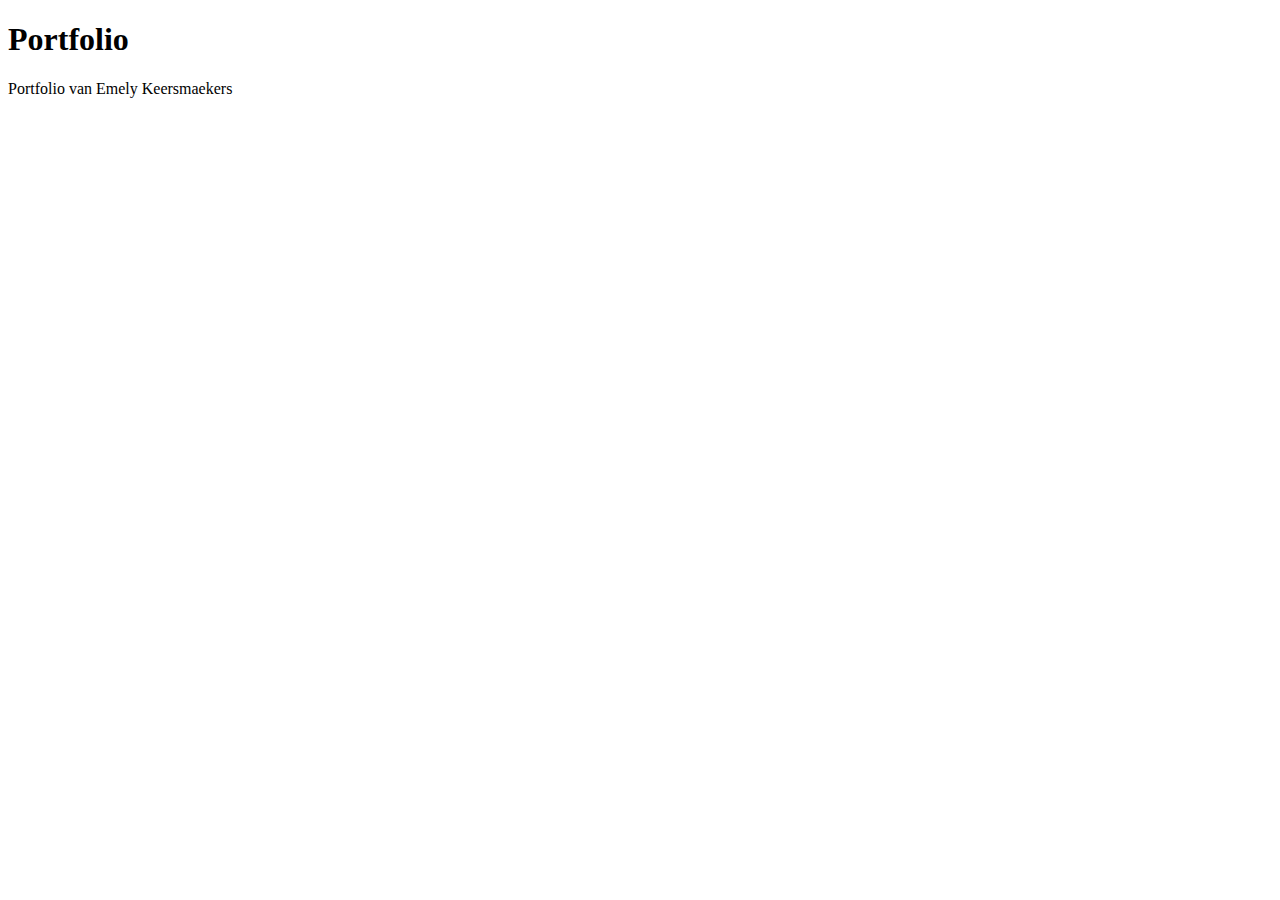
<file: index.html>
<!DOCTYPE html>
<html lang="nl">
<head>
  <meta charset="UTF-8">
  <meta name ="viewport" content="width=device-width, initial-scale=1.0">
  <title>Portofolio</title>
</head>
<body>
  <h1>Portfolio</h1>
    <p>Portfolio van Emely Keersmaekers</p>
</body>
</html>
</file>
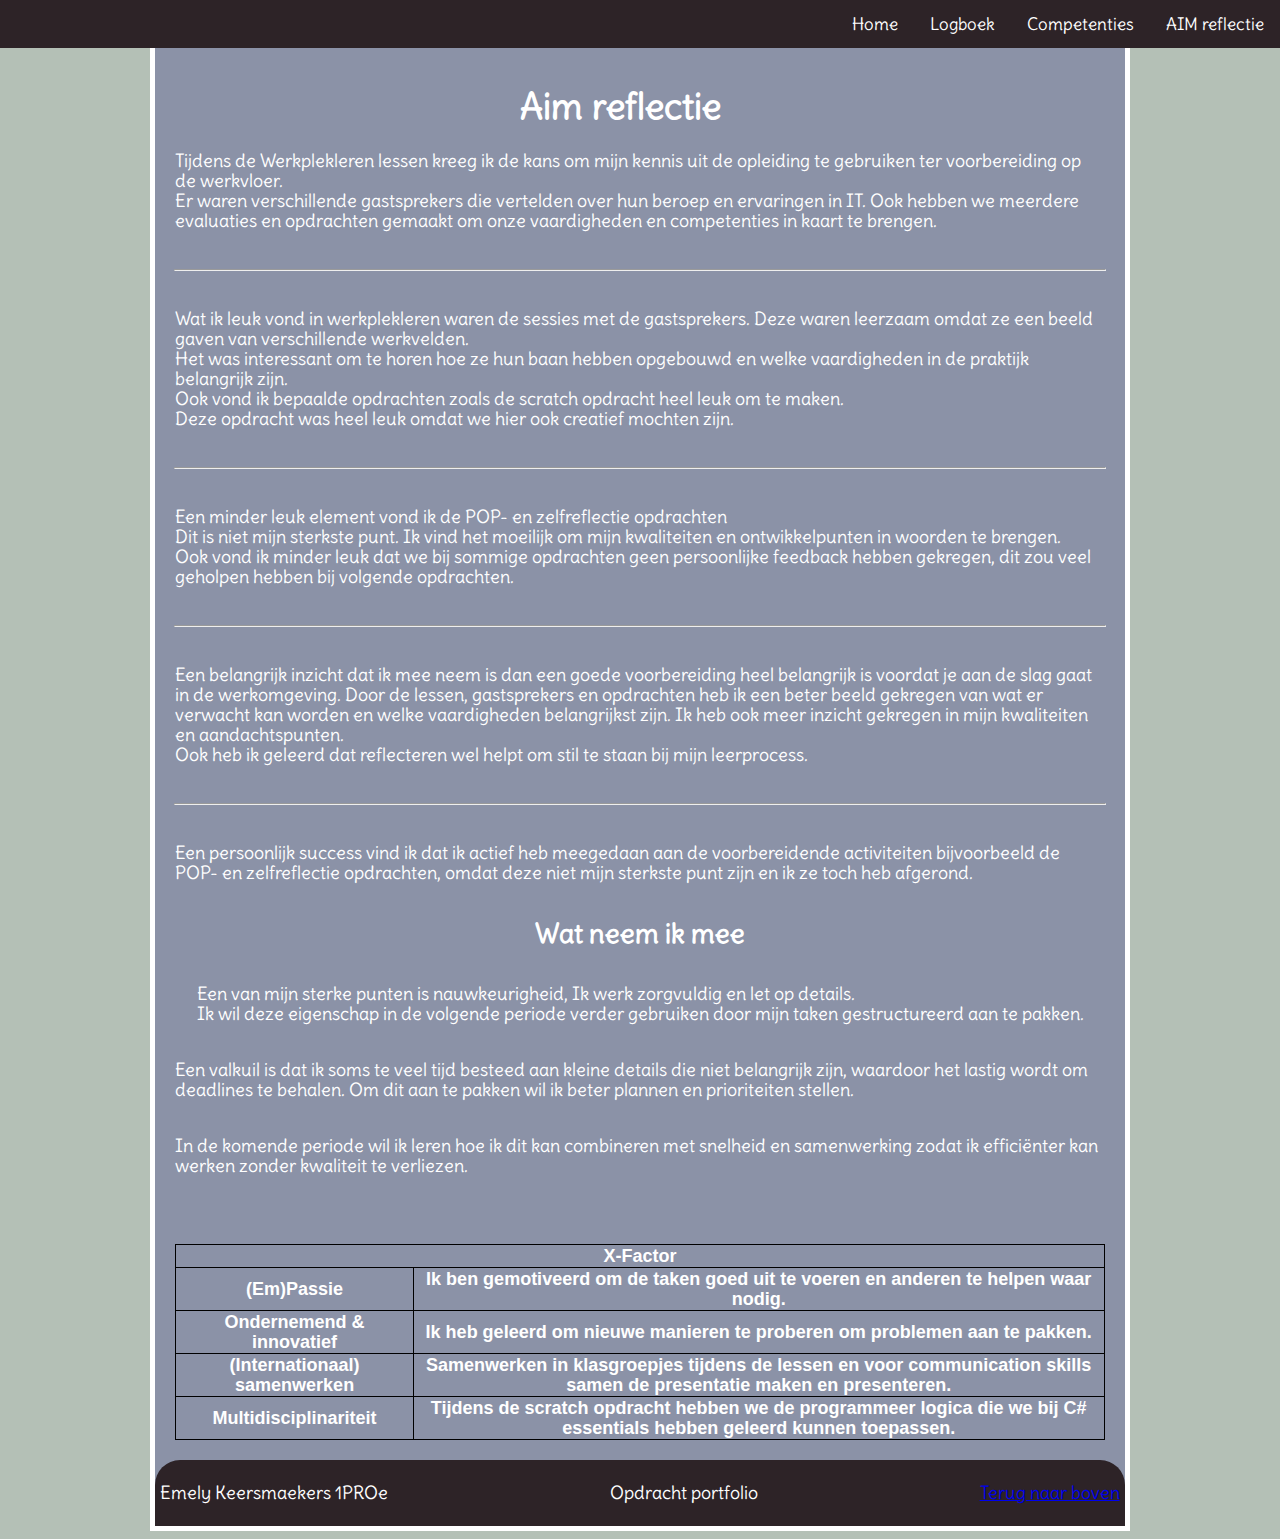
<file: aim.html>
<!DOCTYPE html>
<html lang="en">
<head>
    <meta charset="UTF-8">
    <meta name="viewport" content="width=device-width, initial-scale=1.0">
    <title>Aim reflectie</title>
    <link rel="stylesheet" href="Style.css">
</head>
<a id ="top"></a>
<body>
<div class="container">
<header>
    <h1>Aim reflectie</h1>
    <div class="navbar">
        <a href="index.html">Home</a>
        <a href="logboek.html">Logboek</a>
        <a href="competenties.html">Competenties</a>
        <a href="aim.html">AIM reflectie</a>
    </div>
</header>
<main>
<p>Tijdens de Werkplekleren lessen kreeg ik de kans om mijn kennis uit de opleiding te gebruiken ter voorbereiding op de werkvloer.<br>Er waren verschillende gastsprekers die vertelden over hun beroep en ervaringen in IT. Ook hebben we meerdere evaluaties en opdrachten gemaakt om onze vaardigheden en competenties in kaart te brengen. </p>
<hr>
    <p>Wat ik leuk vond in werkplekleren waren de sessies met de gastsprekers. Deze waren leerzaam omdat ze een beeld gaven van verschillende werkvelden.<br>Het was interessant om te horen hoe ze hun baan hebben opgebouwd en welke vaardigheden in de praktijk belangrijk zijn.<br>Ook vond ik bepaalde opdrachten zoals de scratch opdracht heel leuk om te maken.<br>Deze opdracht was heel leuk omdat we hier ook creatief mochten zijn.</p>
    <hr>
    <p>Een minder leuk element vond ik de POP- en zelfreflectie opdrachten<br>Dit is niet mijn sterkste punt. Ik vind het moeilijk om mijn kwaliteiten en ontwikkelpunten in woorden te brengen.<br>Ook vond ik minder leuk dat we bij sommige opdrachten geen persoonlijke feedback hebben gekregen, dit zou veel geholpen hebben bij volgende opdrachten.</p>
    <hr>
    <p>Een belangrijk inzicht dat ik mee neem is dan een goede voorbereiding heel belangrijk is voordat je aan de slag gaat in de werkomgeving. Door de lessen, gastsprekers en opdrachten heb ik een beter beeld gekregen van wat er verwacht kan worden en welke vaardigheden belangrijkst zijn. Ik heb ook meer inzicht gekregen in mijn kwaliteiten en aandachtspunten.<br>Ook heb ik geleerd dat reflecteren wel helpt om stil te staan bij mijn leerprocess.</p>
    <hr>
    <P>Een persoonlijk success vind ik dat ik actief heb meegedaan aan de voorbereidende activiteiten bijvoorbeeld de POP- en zelfreflectie opdrachten, omdat deze niet mijn sterkste punt zijn en ik ze toch heb afgerond.</P>

    <h2>Wat neem ik mee</h2>

    <p>Een van mijn sterke punten is nauwkeurigheid, Ik werk zorgvuldig en let op details.<br>Ik wil deze eigenschap in de volgende periode verder gebruiken door mijn taken gestructureerd aan te pakken.</p>
    <p>Een valkuil is dat ik soms te veel tijd besteed aan kleine details die niet belangrijk zijn, waardoor het lastig wordt om deadlines te behalen. Om dit aan te pakken wil ik beter plannen en prioriteiten stellen.</p>
    <p>In de komende periode wil ik leren hoe ik dit kan combineren met snelheid en samenwerking zodat ik efficiënter kan werken zonder kwaliteit te verliezen.</p>

    <table class="XfactorTable">
        <thead>
        <tr>
            <th colspan="2">
                X-Factor
            </th>
        </tr>
        <tr>
            <th>
                (Em)Passie
            </th>
            <th>
                Ik ben gemotiveerd om de taken goed uit te voeren en anderen te helpen waar nodig.
            </th>
        </tr>
        <tr>
            <th>
                Ondernemend & innovatief
            </th>
            <th>
                Ik heb geleerd om nieuwe manieren te proberen om problemen aan te pakken.
            </th>
        </tr>
        <tr>
            <th>
                (Internationaal) samenwerken
            </th>
            <th>
                Samenwerken in klasgroepjes tijdens de lessen en voor communication skills samen de presentatie maken en presenteren.
            </th>
        </tr>
        <tr>
            <th>
                Multidisciplinariteit
            </th>
            <th>
                Tijdens de scratch opdracht hebben we de programmeer logica die we bij C# essentials hebben geleerd kunnen toepassen.
            </th>
        </tr>
        </thead>

    </table>
</main>
<footer>
    <div class="foot-left">
        <p>Emely Keersmaekers 1PROe</p>
    </div>
    <div class="foot_middle">
        <p>Opdracht portfolio</p>
    </div>
    <div class="foot_right">
        <a href="#top">Terug naar boven</a>
    </div>
</footer>
</div>
</body>
</html>
</file>
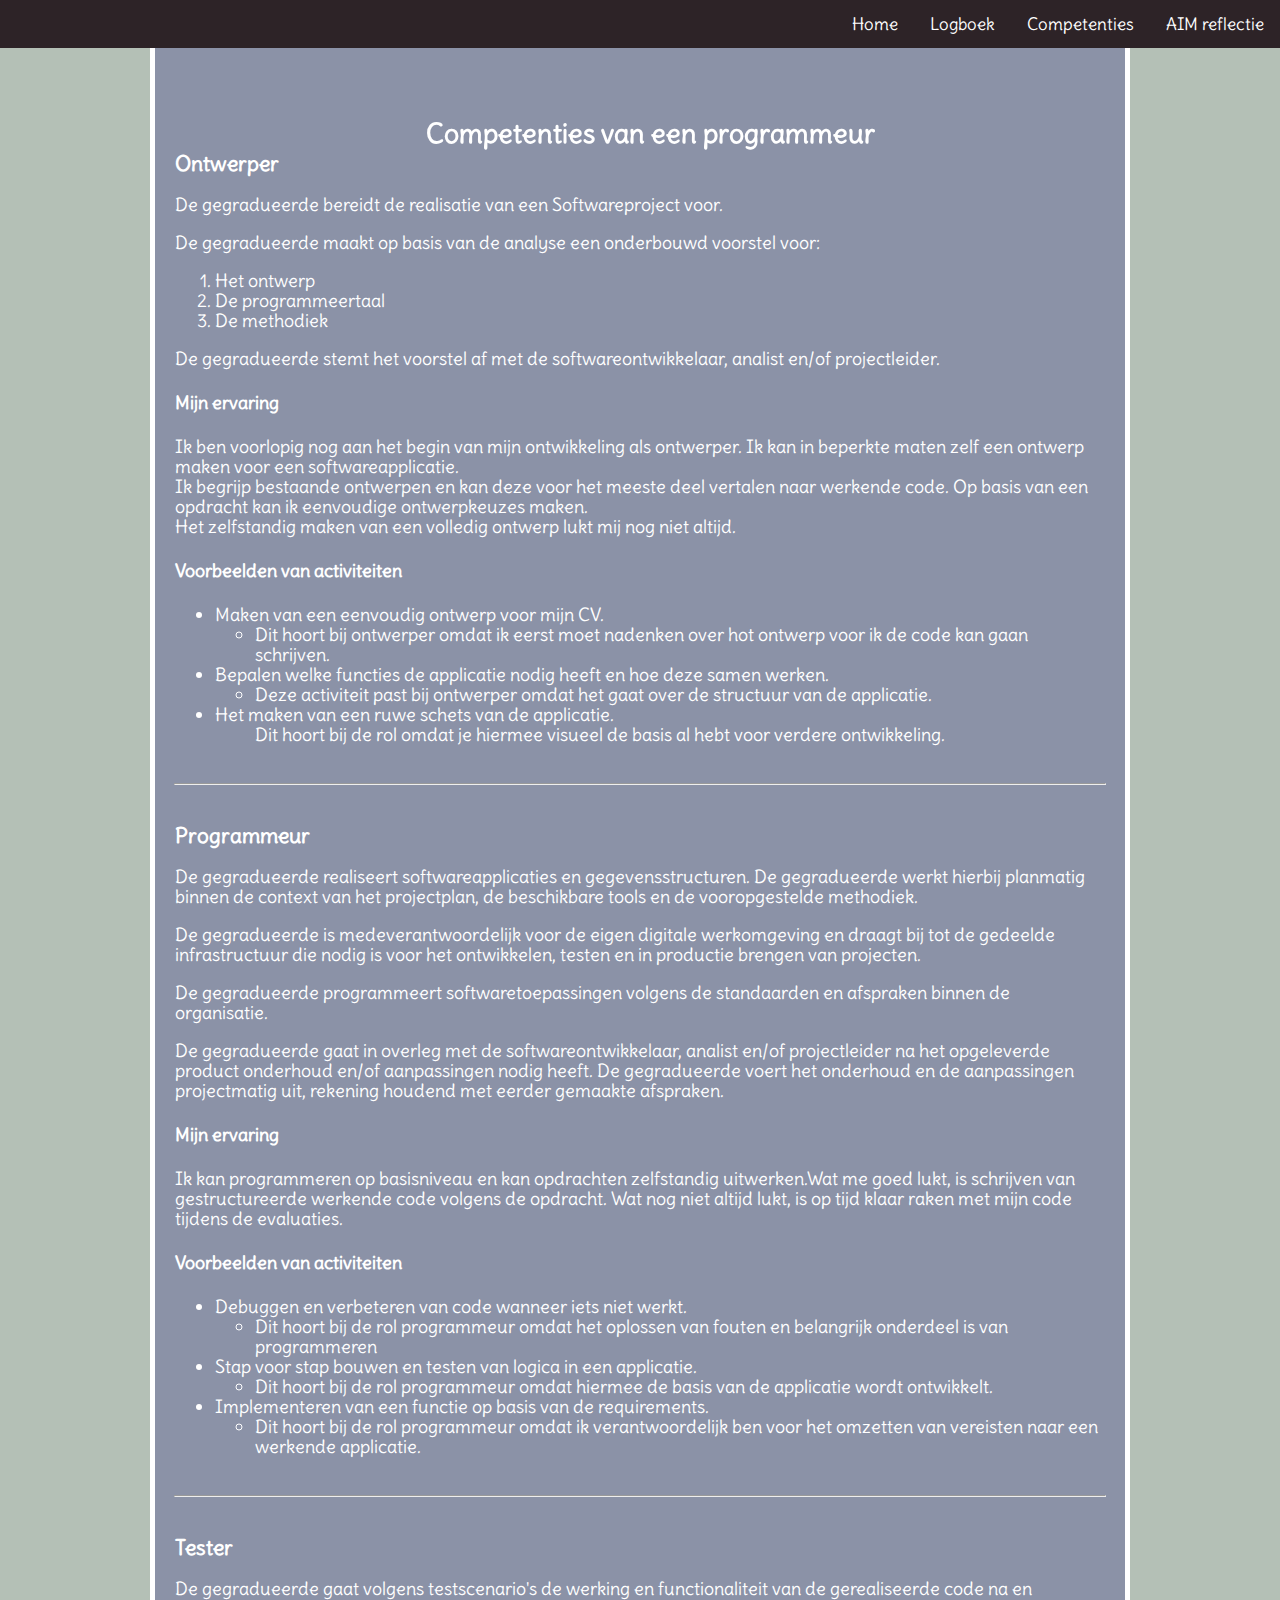
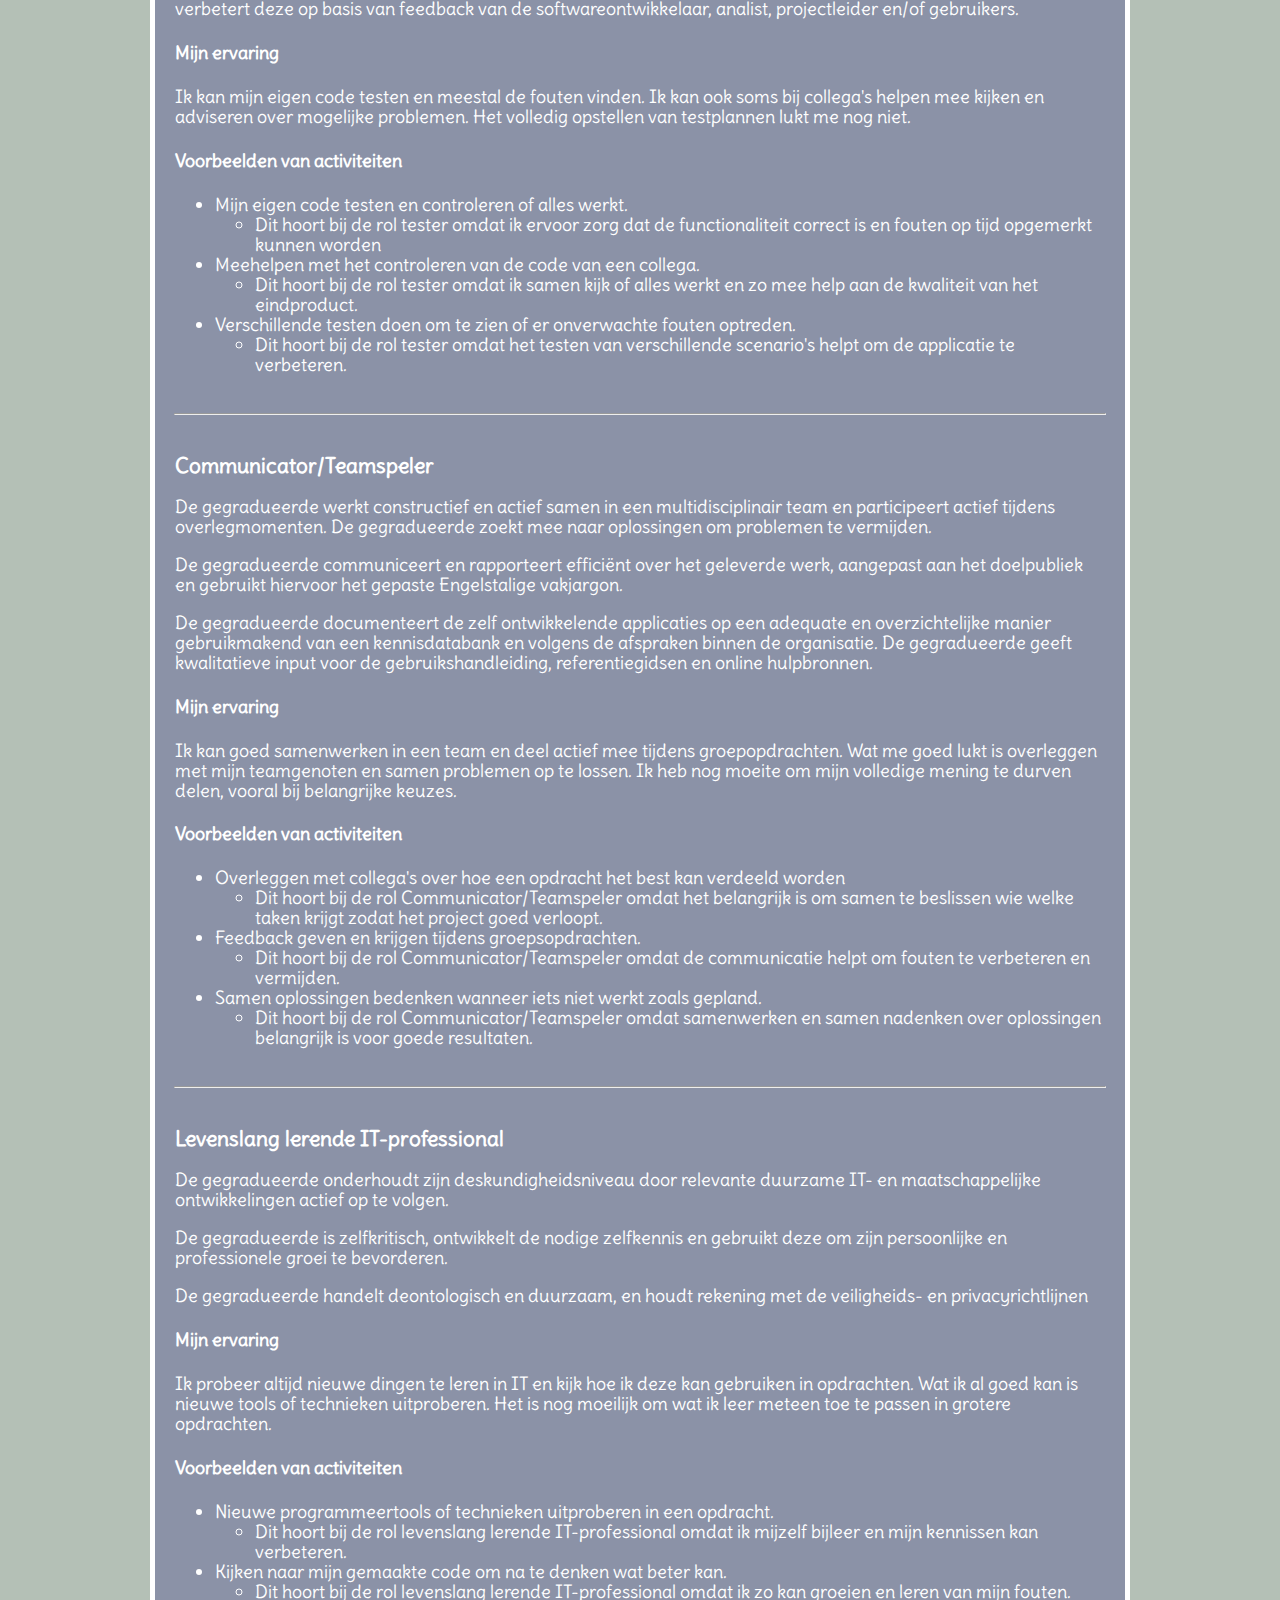
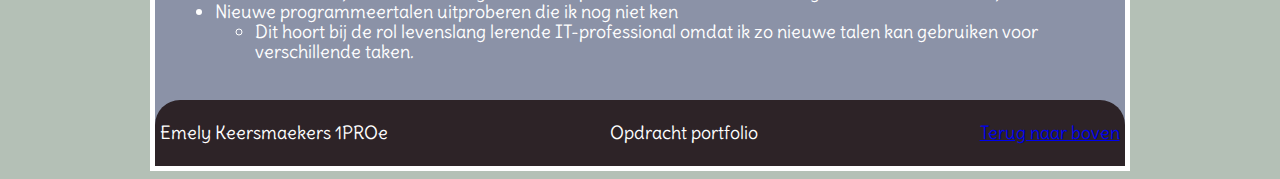
<file: competenties.html>
<!DOCTYPE html>
<html lang="en">
<head>
    <meta charset="UTF-8">
    <meta name="viewport" content="width=device-width, initial-scale=1.0">
    <title>Competenties van een programmeur</title>
    <link rel="stylesheet" href="Style.css">
</head>
<a id ="top"></a>
<body>
<div class="container">
<header>
    <div class="navbar">
        <a href="index.html">Home</a>
        <a href="logboek.html">Logboek</a>
        <a href="competenties.html">Competenties</a>
        <a href="aim.html">AIM reflectie</a>
    </div>
    <h2 class="competentiesTitle">Competenties van een programmeur</h2>
</header>
<main>
    <section>
        <h3>Ontwerper</h3>
        <p>De gegradueerde bereidt de realisatie van een Softwareproject voor.</p>
        <p>De gegradueerde maakt op basis van de analyse een onderbouwd voorstel voor:</p>
        <ol>
        <li>Het ontwerp</li>
        <li>De programmeertaal</li>
        <li>De methodiek</li>
        </ol>
        <p>De gegradueerde stemt het voorstel af met de softwareontwikkelaar, analist en/of projectleider.</p>

        <h4>Mijn ervaring</h4>
        <p>Ik ben voorlopig nog aan het begin van mijn ontwikkeling als ontwerper. Ik kan in beperkte maten zelf een ontwerp maken voor een softwareapplicatie.<br>Ik begrijp bestaande ontwerpen en kan deze voor het meeste deel vertalen naar werkende code. Op basis van een opdracht kan ik eenvoudige ontwerpkeuzes maken.<br>Het zelfstandig maken van een volledig ontwerp lukt mij nog niet altijd.</p>
        <h4>Voorbeelden van activiteiten</h4>
        <ul>
            <li>Maken van een eenvoudig ontwerp voor mijn CV.
            <ul>
            <li>Dit hoort bij ontwerper omdat ik eerst moet nadenken over hot ontwerp voor ik de code kan gaan schrijven.</li>
            </ul>
            </li>
            <li>Bepalen welke functies de applicatie nodig heeft en hoe deze samen werken.
                <ul>
                    <li>Deze activiteit past bij ontwerper omdat het gaat over de structuur van de applicatie.</li>
                </ul>
            </li>
            <li>Het maken van een ruwe schets van de applicatie.
                <ul>Dit hoort bij de rol omdat je hiermee visueel de basis al hebt voor verdere ontwikkeling.</ul>
            </li>
            </ul>
    </section>
    <hr>
    <section>
        <h3>Programmeur</h3>
        <p>De gegradueerde realiseert softwareapplicaties en gegevensstructuren. De gegradueerde werkt hierbij planmatig binnen de context van het projectplan, de beschikbare tools en de vooropgestelde methodiek.</p>
        <p>De gegradueerde is medeverantwoordelijk voor de eigen digitale werkomgeving en draagt bij tot de gedeelde infrastructuur die nodig is voor het ontwikkelen, testen en in productie brengen van projecten.</p>
        <p>De gegradueerde programmeert softwaretoepassingen volgens de standaarden en afspraken binnen de organisatie.</p>
        <p>De gegradueerde gaat in overleg met de softwareontwikkelaar, analist en/of projectleider na het opgeleverde product onderhoud en/of aanpassingen nodig heeft. De gegradueerde voert het onderhoud en de aanpassingen projectmatig uit, rekening houdend met eerder gemaakte afspraken.</p>
        <h4>Mijn ervaring</h4>
        <p>Ik kan programmeren op basisniveau en kan opdrachten zelfstandig uitwerken.Wat me goed lukt, is schrijven van gestructureerde werkende code volgens de opdracht. Wat nog niet altijd lukt, is op tijd klaar raken met mijn code tijdens de evaluaties.</p>
        <h4>Voorbeelden van activiteiten</h4>
        <ul>
            <li>Debuggen en verbeteren van code wanneer iets niet werkt.
                <ul>
                    <li>Dit hoort bij de rol programmeur omdat het oplossen van fouten en belangrijk onderdeel is van programmeren</li>
                </ul>
            </li>
            <li>Stap voor stap bouwen en testen van logica in een applicatie.
                <ul>
                    <li>Dit hoort bij de rol programmeur omdat hiermee de basis van de applicatie wordt ontwikkelt.</li>
                </ul>
            </li>
            <li>Implementeren van een functie op basis van de requirements.
                <ul>
                    <li>Dit hoort bij de rol programmeur omdat ik verantwoordelijk ben voor het omzetten van vereisten naar een werkende applicatie.</li>
                </ul>
            </li>
        </ul>
    </section>
    <hr>
    <section>
        <h3>Tester</h3>
        <p>De gegradueerde gaat volgens testscenario's de werking en functionaliteit van de gerealiseerde code na en verbetert deze op basis van feedback van de softwareontwikkelaar, analist, projectleider en/of gebruikers.</p>
        <h4>Mijn ervaring</h4>
        <p>Ik kan mijn eigen code testen en meestal de fouten vinden. Ik kan ook soms bij collega's helpen mee kijken en adviseren over mogelijke problemen. Het volledig opstellen van testplannen lukt me nog niet.</p>
        <h4>Voorbeelden van activiteiten</h4>
        <ul>
            <li>Mijn eigen code testen en controleren of alles werkt.
                <ul>
                    <li>Dit hoort bij de rol tester omdat ik ervoor zorg dat de functionaliteit correct is en fouten op tijd opgemerkt kunnen worden</li>
                </ul>
            </li>
            <li>Meehelpen met het controleren van de code van een collega.
                <ul>
                    <li>Dit hoort bij de rol tester omdat ik samen kijk of alles werkt en zo mee help aan de kwaliteit van het eindproduct.</li>
                </ul>
            </li>
            <li>Verschillende testen doen om te zien of er onverwachte fouten optreden.
                <ul>
                    <li>Dit hoort bij de rol tester omdat het testen van verschillende scenario's helpt om de applicatie te verbeteren.</li>
                </ul>
            </li>
        </ul>
    </section>
    <hr>
    <section>
        <h3>Communicator/Teamspeler</h3>
        <p>De gegradueerde werkt constructief en actief samen in een multidisciplinair team en participeert actief tijdens overlegmomenten. De gegradueerde zoekt mee naar oplossingen om problemen te vermijden.</p>
        <p>De gegradueerde communiceert en rapporteert efficiënt over het geleverde werk, aangepast aan het doelpubliek en gebruikt hiervoor het gepaste Engelstalige vakjargon.</p>
        <p>De gegradueerde documenteert de zelf ontwikkelende applicaties op een adequate en overzichtelijke manier gebruikmakend van een kennisdatabank en volgens de afspraken binnen de organisatie. De gegradueerde geeft kwalitatieve input voor de gebruikshandleiding, referentiegidsen en online hulpbronnen.</p>
        <h4>Mijn ervaring</h4>
        <p>Ik kan goed samenwerken in een team en deel actief mee tijdens groepopdrachten. Wat me goed lukt is overleggen met mijn teamgenoten en samen problemen op te lossen. Ik heb nog moeite om mijn volledige mening te durven delen, vooral bij belangrijke keuzes.</p>
        <h4>Voorbeelden van activiteiten</h4>
        <ul>
            <li>Overleggen met collega's over hoe een opdracht het best kan verdeeld worden
                <ul>
                    <li>Dit hoort bij de rol Communicator/Teamspeler omdat het belangrijk is om samen te beslissen wie welke taken krijgt zodat het project goed verloopt.</li>
                </ul>
            </li>
            <li>Feedback geven en krijgen tijdens groepsopdrachten.
                <ul>
                    <li>Dit hoort bij de rol Communicator/Teamspeler omdat de communicatie helpt om fouten te verbeteren en vermijden.</li>
                </ul>
            </li>
            <li>Samen oplossingen bedenken wanneer iets niet werkt zoals gepland.
                <ul>
                    <li>Dit hoort bij de rol Communicator/Teamspeler omdat samenwerken en samen nadenken over oplossingen belangrijk is voor goede resultaten.</li>
                </ul>
            </li>
        </ul>
    </section>
    <hr>
    <section>
        <h3>Levenslang lerende IT-professional</h3>
        <p>De gegradueerde onderhoudt zijn deskundigheidsniveau door relevante duurzame IT- en maatschappelijke ontwikkelingen actief op te volgen.</p>
        <p>De gegradueerde is zelfkritisch, ontwikkelt de nodige zelfkennis en gebruikt deze om zijn persoonlijke en professionele groei te bevorderen.</p>
        <p>De gegradueerde handelt deontologisch en duurzaam, en houdt rekening met de veiligheids- en privacyrichtlijnen</p>
        <h4>Mijn ervaring</h4>
        <p>Ik probeer altijd nieuwe dingen te leren in IT en kijk hoe ik deze kan gebruiken in opdrachten. Wat ik al goed kan is nieuwe tools of technieken uitproberen. Het is nog moeilijk om wat ik leer meteen toe te passen in grotere opdrachten.</p>
        <h4>Voorbeelden van activiteiten</h4>
        <ul>
            <li>Nieuwe programmeertools of technieken uitproberen in een opdracht.
                <ul>
                    <li>Dit hoort bij de rol levenslang lerende IT-professional omdat ik mijzelf bijleer en mijn kennissen kan verbeteren.</li>
                </ul>
            </li>
            <li>Kijken naar mijn gemaakte code om na te denken wat beter kan.
                <ul>
                    <li>Dit hoort bij de rol levenslang lerende IT-professional omdat ik zo kan groeien en leren van mijn fouten.</li>
                </ul>
            </li>
            <li>Nieuwe programmeertalen uitproberen die ik nog niet ken
                <ul>
                    <li>Dit hoort bij de rol levenslang lerende IT-professional omdat ik zo nieuwe talen kan gebruiken voor verschillende taken.</li>
                </ul>
            </li>
        </ul>
    </section>
</main>
<footer>
    <div class="foot-left">
        <p>Emely Keersmaekers 1PROe</p>
    </div>
    <div class="foot_middle">
        <p>Opdracht portfolio</p>
    </div>
    <div class="foot_right">
        <a href="#top">Terug naar boven</a>
    </div>
</footer>
</div>
</body>
</html>
</file>
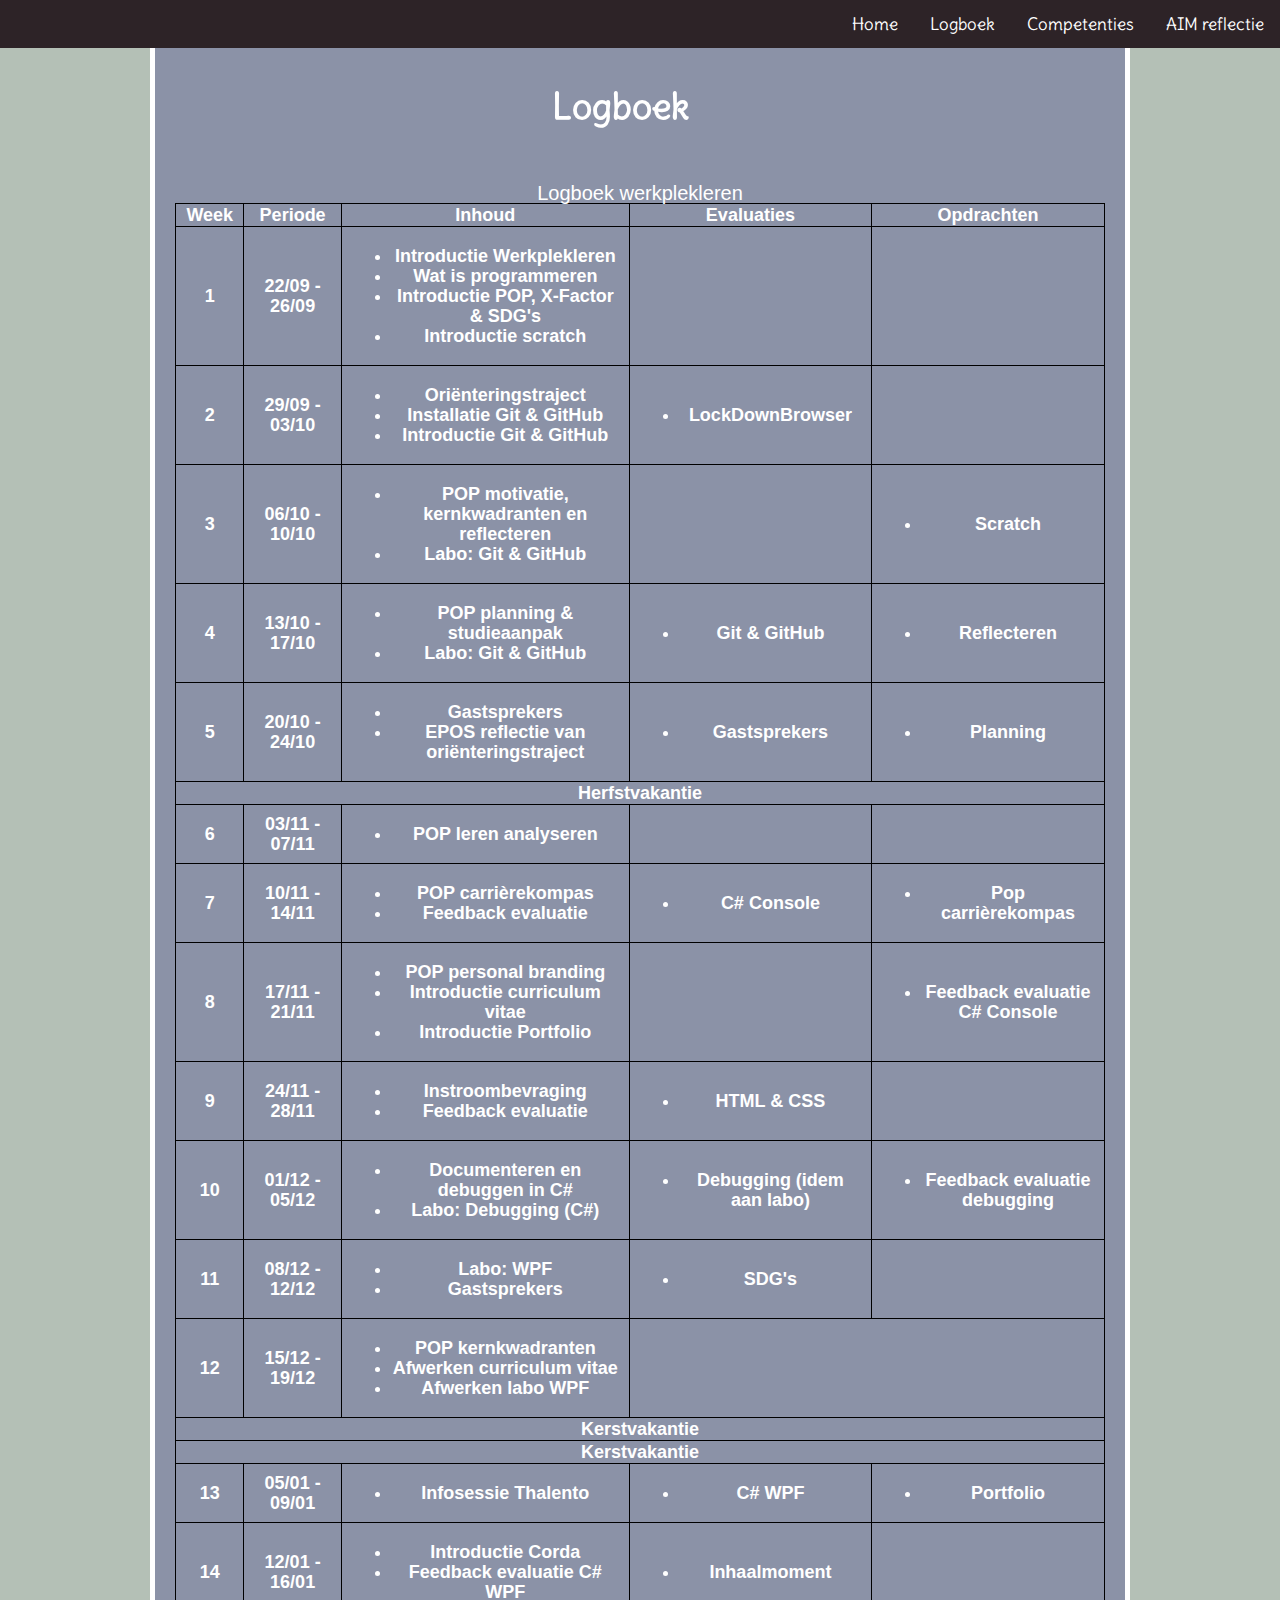
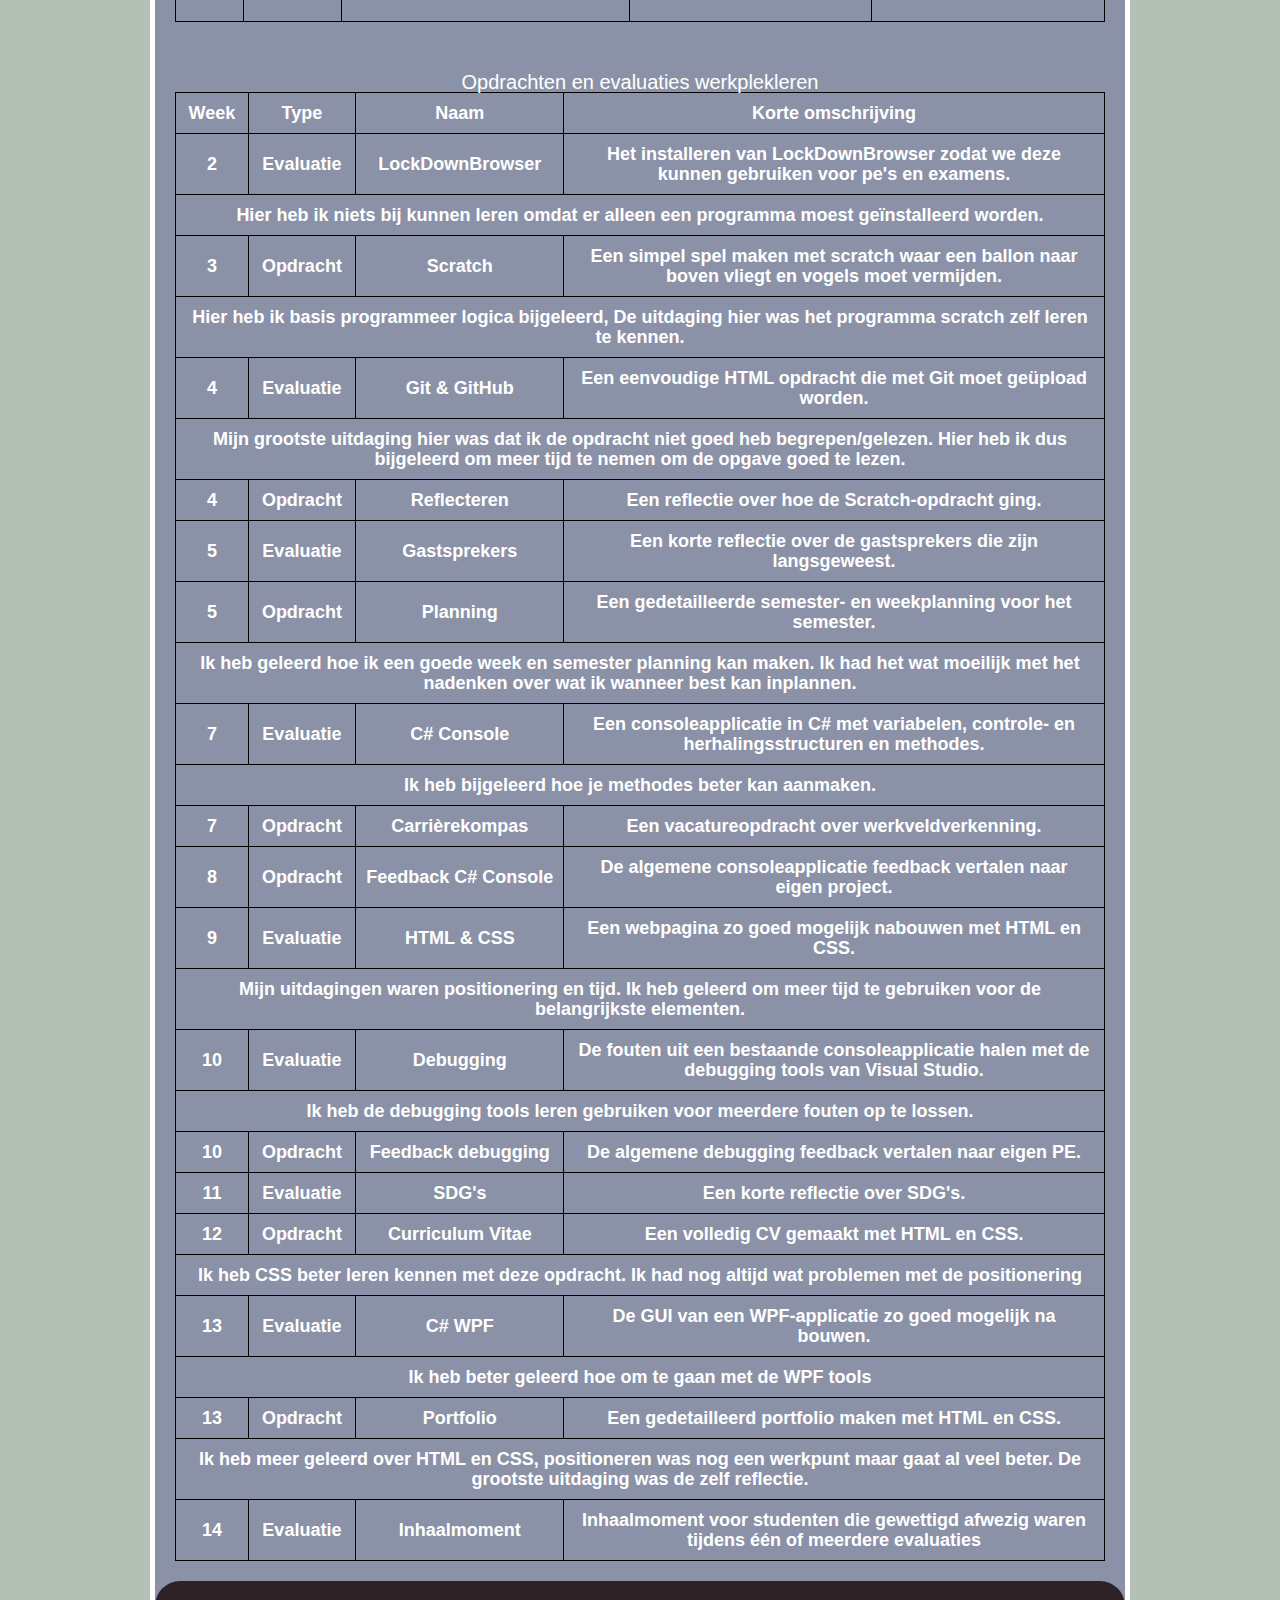
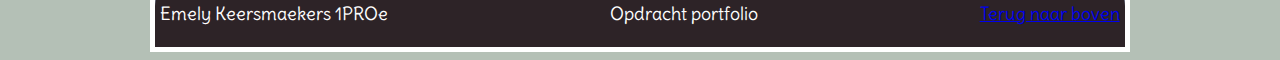
<file: logboek.html>
<!DOCTYPE html>
<html lang="nl">
<head>
    <meta charset="UTF-8">
    <meta name="viewport" content="width=device-width, initial-scale=1.0">
    <title>Logboek werkplekleren</title>
    <link rel="stylesheet" href="Style.css">
</head>
<a id ="top"></a>
<body>
<div class="container">
<header>
    <div class="navbar">
        <a href="index.html">Home</a>
        <a href="logboek.html">Logboek</a>
        <a href="competenties.html">Competenties</a>
        <a href="aim.html">AIM reflectie</a>
    </div>
    <h1>Logboek</h1>
</header>
<main>

<table class="PlanningTable">
    <caption>Logboek werkplekleren</caption>
    <thead>
    <tr>
        <th>Week</th>
        <th>Periode</th>
        <th>Inhoud</th>
        <th>Evaluaties</th>
        <th>Opdrachten</th>
    </tr>

    </thead>
    <tbody>
    <tr>
        <th>1</th>
        <th>22/09 - 26/09</th>
        <th>
            <ul>
                <li>Introductie Werkplekleren</li>
                <li>Wat is programmeren</li>
                <li>Introductie POP, X-Factor & SDG's</li>
                <li>Introductie scratch</li>
            </ul>
        </th>
        <th></th>
        <th></th>
    </tr>
    <tr>
        <th>2</th>
        <th>29/09 - 03/10</th>
        <th>
            <ul>
                <li>Oriënteringstraject</li>
                <li>Installatie Git & GitHub</li>
                <li>Introductie Git & GitHub</li>
            </ul>
        </th>
        <th>
            <ul>
                <li>LockDownBrowser</li>
            </ul>
        </th>
        <th></th>
    </tr>
    <tr>
        <th>3</th>
        <th>06/10 - 10/10</th>
        <th>
            <ul>
                <li>POP motivatie, kernkwadranten en reflecteren</li>
                <li>Labo: Git & GitHub</li>
            </ul>
        </th>
        <th></th>
        <th>
            <ul>
                <li>Scratch</li>
            </ul>
        </th>
    </tr>
    <tr>
        <th>4</th>
        <th>13/10 - 17/10</th>
        <th>
            <ul>
                <li>POP planning & studieaanpak</li>
                <li>Labo: Git & GitHub</li>
            </ul>
        </th>
        <th>
            <ul>
                <li>Git & GitHub</li>
            </ul>
        </th>
        <th>
            <ul>
                <li>Reflecteren</li>
            </ul>
        </th>
    </tr>
    <tr>
        <th>5</th>
        <th>20/10 - 24/10</th>
        <th>
            <ul>
                <li>Gastsprekers</li>
                <li>EPOS reflectie van oriënteringstraject</li>
            </ul>
        </th>
        <th>
            <ul>
                <li>Gastsprekers</li>
            </ul>
        </th>
        <th>
            <ul>
                <li>Planning</li>
            </ul>
        </th>
    </tr>
    <tr>
        <th colspan="5"> Herfstvakantie</th>
    </tr>
    <tr>
        <th>6</th>
        <th>03/11 - 07/11</th>
        <th>
            <ul>
                <li>POP leren analyseren</li>
            </ul>
        </th>
        <th></th>
        <th></th>
    </tr>
    <tr>
        <th>7</th>
        <th>10/11 - 14/11</th>
        <th>
            <ul>
                <li>POP carrièrekompas</li>
                <li>Feedback evaluatie</li>
            </ul>
        </th>
        <th>
            <ul>
                <li>C# Console</li>
            </ul>
        </th>
        <th>
            <ul>
                <li>Pop carrièrekompas</li>
            </ul>
        </th>
    </tr>
    <tr>
        <th>8</th>
        <th>17/11 - 21/11</th>
        <th>
            <ul>
                <li>POP personal branding</li>
                <li>Introductie curriculum vitae</li>
                <li>Introductie Portfolio</li>
            </ul>
        </th>
        <th></th>
        <th>
            <ul>
                <li>Feedback evaluatie C# Console</li>
            </ul>
        </th>
    </tr>
    <tr>
        <th>9</th>
        <th>24/11 - 28/11</th>
        <th>
            <ul>
                <li>Instroombevraging</li>
                <li>Feedback evaluatie</li>
            </ul>
        </th>
        <th>
            <ul>
                <li>HTML & CSS</li>
            </ul>
        </th>
        <th></th>
    </tr>
    <tr>
        <th>10</th>
        <th>01/12 - 05/12</th>
        <th>
            <ul>
                <li>Documenteren en debuggen in C#</li>
                <li>Labo: Debugging (C#)</li>
            </ul>
        </th>
        <th>
            <ul>
                <li>Debugging (idem aan labo)</li>
            </ul>
        </th>
        <th>
            <ul>
                <li>Feedback evaluatie debugging</li>
            </ul>
        </th>
    </tr>
    <tr>
        <th>11</th>
        <th>08/12 - 12/12</th>
        <th>
            <ul>
                <li>Labo: WPF</li>
                <li>Gastsprekers</li>
            </ul>
        </th>
        <th>
            <ul>
                <li>SDG's</li>
            </ul>
        </th>
        <th></th>
    </tr>
    <tr>
        <th>12</th>
        <th>15/12 - 19/12</th>
        <th>
            <ul>
                <li>POP kernkwadranten</li>
                <li>Afwerken curriculum vitae</li>
                <li>Afwerken labo WPF</li>
            </ul>
        </th>
    </tr>
    <tr>
        <th colspan="5"> Kerstvakantie</th>
    </tr>
    <tr>
        <th colspan="5"> Kerstvakantie</th>
    </tr>
    <tr>
        <th>13</th>
        <th>05/01 - 09/01</th>
        <th>
            <ul>
                <li>Infosessie Thalento</li>
            </ul>
        </th>
        <th>
            <ul>
                <li>C# WPF</li>
            </ul>
        </th>
        <th>
            <ul>
                <li>Portfolio</li>
            </ul>
        </th>
    </tr>
    <tr>
        <th>14</th>
        <th>12/01 - 16/01</th>
        <th>
            <ul>
                <li>Introductie Corda</li>
                <li>Feedback evaluatie C# WPF</li>
            </ul>
        </th>
        <th>
            <ul>
                <li>Inhaalmoment</li>
            </ul>
        </th>
        <th></th>
    </tr>
    </tbody>
</table>
<table class="assignmentsTable">
    <caption>Opdrachten en evaluaties werkplekleren</caption>
    <thead>
    <tr>
        <th>Week</th>
        <th>Type</th>
        <th>Naam</th>
        <th>Korte omschrijving</th>
    </tr>
    </thead>
    <tbody>
    <tr>
        <th>2</th>
        <th>Evaluatie</th>
        <th>LockDownBrowser</th>
        <th>Het installeren van LockDownBrowser zodat we deze kunnen gebruiken voor pe's en examens.</th>
    </tr>
    <tr>
        <th colspan="4">Hier heb ik niets bij kunnen leren omdat er alleen een programma moest geïnstalleerd worden.</th>
    </tr>
    <tr>
        <th>3</th>
        <th>Opdracht</th>
        <th>Scratch</th>
        <th>Een simpel spel maken met scratch waar een ballon naar boven vliegt en vogels moet vermijden.</th>
    </tr>
    <tr>
        <th colspan="4">Hier heb ik basis programmeer logica bijgeleerd, De uitdaging hier was het programma scratch zelf leren te kennen.</th>
    <tr>
        <th>4</th>
        <th>Evaluatie</th>
        <th>Git & GitHub</th>
        <th>Een eenvoudige HTML opdracht die met Git moet geüpload worden.</th>
    </tr>
    <tr>
        <th colspan="4">Mijn grootste uitdaging hier was dat ik de opdracht niet goed heb begrepen/gelezen. Hier heb ik dus bijgeleerd om meer tijd te nemen om de opgave goed te lezen.</th>
    </tr>
    <tr>
        <th>4</th>
        <th>Opdracht</th>
        <th>Reflecteren</th>
        <th>Een reflectie over hoe de Scratch-opdracht ging.</th>
    </tr>
   <tr>
       <th>5</th>
       <th>Evaluatie</th>
       <th>Gastsprekers</th>
       <th>Een korte reflectie over de gastsprekers die zijn langsgeweest.</th>
   </tr>
    <tr>
        <th>5</th>
        <th>Opdracht</th>
        <th>Planning</th>
        <th>Een gedetailleerde semester- en weekplanning voor het semester.</th>
    </tr>
    <tr>
        <th colspan="4">Ik heb geleerd hoe ik een goede week en semester planning kan maken. Ik had het wat moeilijk met het nadenken over wat ik wanneer best kan inplannen.</th>
    </tr>
    <tr>
        <th>7</th>
        <th>Evaluatie</th>
        <th>C# Console</th>
        <th>Een consoleapplicatie in C# met variabelen, controle- en herhalingsstructuren en methodes.</th>
    </tr>
    <tr>
        <th colspan="4">Ik heb bijgeleerd hoe je methodes beter kan aanmaken.</th>
    </tr>
    <tr>
        <th>7</th>
        <th>Opdracht</th>
        <th>Carrièrekompas</th>
        <th>Een vacatureopdracht over werkveldverkenning.</th>
    </tr>
    <tr>
        <th>8</th>
        <th>Opdracht</th>
        <th>Feedback C# Console</th>
        <th>De algemene consoleapplicatie feedback vertalen naar eigen project.</th>
    </tr>
    <tr>
        <th>9</th>
        <th>Evaluatie</th>
        <th>HTML & CSS</th>
        <th>Een webpagina zo goed mogelijk nabouwen met HTML en CSS.</th>
    </tr>
    <tr>
        <th colspan="4">Mijn uitdagingen waren positionering en tijd. Ik heb geleerd om meer tijd te gebruiken voor de belangrijkste elementen.</th>
    </tr>
    <tr>
        <th>10</th>
        <th>Evaluatie</th>
        <th>Debugging</th>
        <th>De fouten uit een bestaande consoleapplicatie halen met de debugging tools van Visual Studio.</th>
    </tr>
    <tr>
        <th colspan="4">Ik heb de debugging tools leren gebruiken voor meerdere fouten op te lossen.</th>
    </tr>
    <tr>
        <th>10</th>
        <th>Opdracht</th>
        <th>Feedback debugging</th>
        <th>De algemene debugging feedback vertalen naar eigen PE.</th>
    </tr>
    <tr>
        <th>11</th>
        <th>Evaluatie</th>
        <th>SDG's</th>
        <th>Een korte reflectie over SDG's.</th>
    </tr>
    <tr>
        <th>12</th>
        <th>Opdracht</th>
        <th>Curriculum Vitae</th>
        <th>Een volledig CV gemaakt met HTML en CSS.</th>
    </tr>
    <tr>
        <th colspan="4">Ik heb CSS beter leren kennen met deze opdracht. Ik had nog altijd wat problemen met de positionering</th>
    </tr>
    <tr>
        <th>13</th>
        <th>Evaluatie</th>
        <th>C# WPF</th>
        <th>De GUI van een WPF-applicatie zo goed mogelijk na bouwen.</th>
    </tr>
    <tr>
        <th colspan="4">Ik heb beter geleerd hoe om te gaan met de WPF tools</th>
    </tr>
    <tr>
        <th>13</th>
        <th>Opdracht</th>
        <th>Portfolio</th>
        <th>Een gedetailleerd portfolio maken met HTML en CSS.</th>
    </tr>
    <tr>
        <th colspan="4">Ik heb meer geleerd over HTML en CSS, positioneren was nog een werkpunt maar gaat al veel beter. De grootste uitdaging was de zelf reflectie.</th>
    </tr>
    <tr>
        <th>14</th>
        <th>Evaluatie</th>
        <th>Inhaalmoment</th>
        <th>Inhaalmoment voor studenten die gewettigd afwezig waren tijdens één of meerdere evaluaties</th>
    </tr>
    </tbody>
</table>
    </main>
    <footer>
        <div class="foot-left">
            <p>Emely Keersmaekers 1PROe</p>
        </div>
        <div class="foot_middle">
            <p>Opdracht portfolio</p>
        </div>
        <div class="foot_right">
            <a href="#top">Terug naar boven</a>
        </div>
    </footer>
</div>
</body>
</html>
</file>
<file: Style.css>
@import url('https://fonts.googleapis.com/css2?family=Delius&display=swap');
body{
    font-family: 'Delius', cursive;
    font-weight: 400;
    font-style: normal;
    font-size: 18px;
    line-height: 20px;
    color: white;
    padding: 0 20px;
    background: #b4c0b6;
}
.container{
    width: auto;
    min-height: 100vh;
    height: auto;
    margin-left: 10%;
    margin-right: 10%;
    color: #ffffff;
    border-width: thick;
    border-style: solid;
    background-color: #8b92a7;
    position: relative;
}
header{
    display: flex;
    justify-content: space-between;
    padding: 60px 20px;
    overflow: hidden;
    flex-wrap: wrap;
    gap: 20px;
}

header h2, header h6, header img{
    display: flex;
    align-items: center;
    flex-wrap: wrap;
    margin-top: 50px;
    margin-left: 30px;
}
header h2 {
    flex:1;
}
header img{
    margin: 0 auto;
    height: 200px;
}
h1, .competentiesTitle{
    position: absolute;
    left: 48%;
    right: auto;
    transform: translateX(-50%);
}

.navbar {
    display: flex;
    justify-content: flex-end;
    align-items: flex-end;
    background-color: #2d2327;
    overflow: hidden;
    position: fixed;
    width: 100%;
    top: 0;
    left: 0;
    right: 0;
}
.navbar a {
    float: left;
    color: white;
    padding: 14px 16px;
    text-align: center;
    text-decoration: none;
    font-size: 17px;
}
.navbar a:hover {
    float: left;
    color: #b0bcb2;
}
main{
    display: flex;
    flex-direction: column;
    margin-bottom: 20px;
    margin-left: 20px;
    margin-right: 20px;
    align-items: center;
}
hr{
    color: white;
    width: 100%;
    margin: 20px;
}
caption{
    font-size: 20px;
}
table, th, td {
    font-family: Arial, Helvetica, sans-serif;
    margin-top: 50px;
    border: 1px solid #000;
    border-collapse: collapse;
    padding-left: 10px;
    padding-right: 10px;
}
.assignmentsTable table, .assignmentsTable th , .assignmentsTable td {
    padding: 10px;
}
footer{
    display: flex;
    align-items: center;
    justify-content: space-between;
    padding: 5px;
    background-color: #2d2327;
    border-top-left-radius: 25px;
    border-top-right-radius: 25px;
}
</file>
